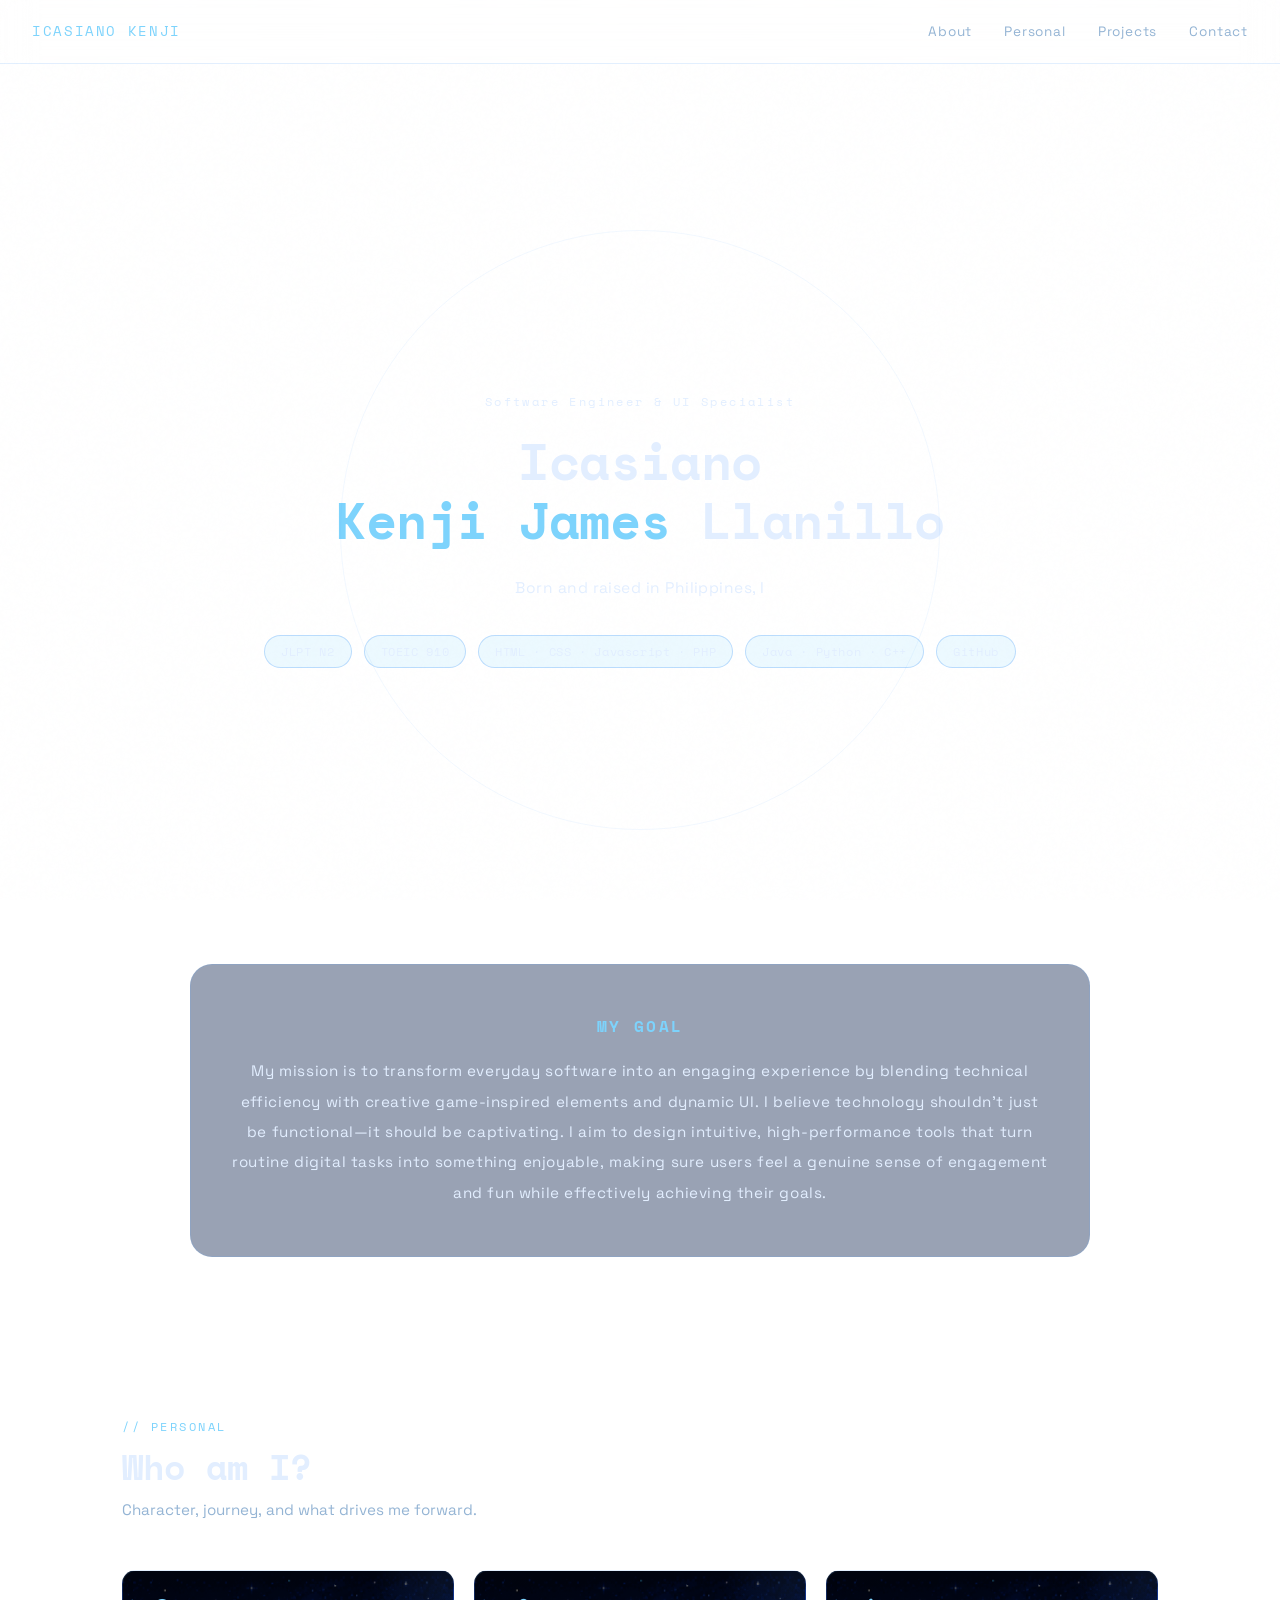
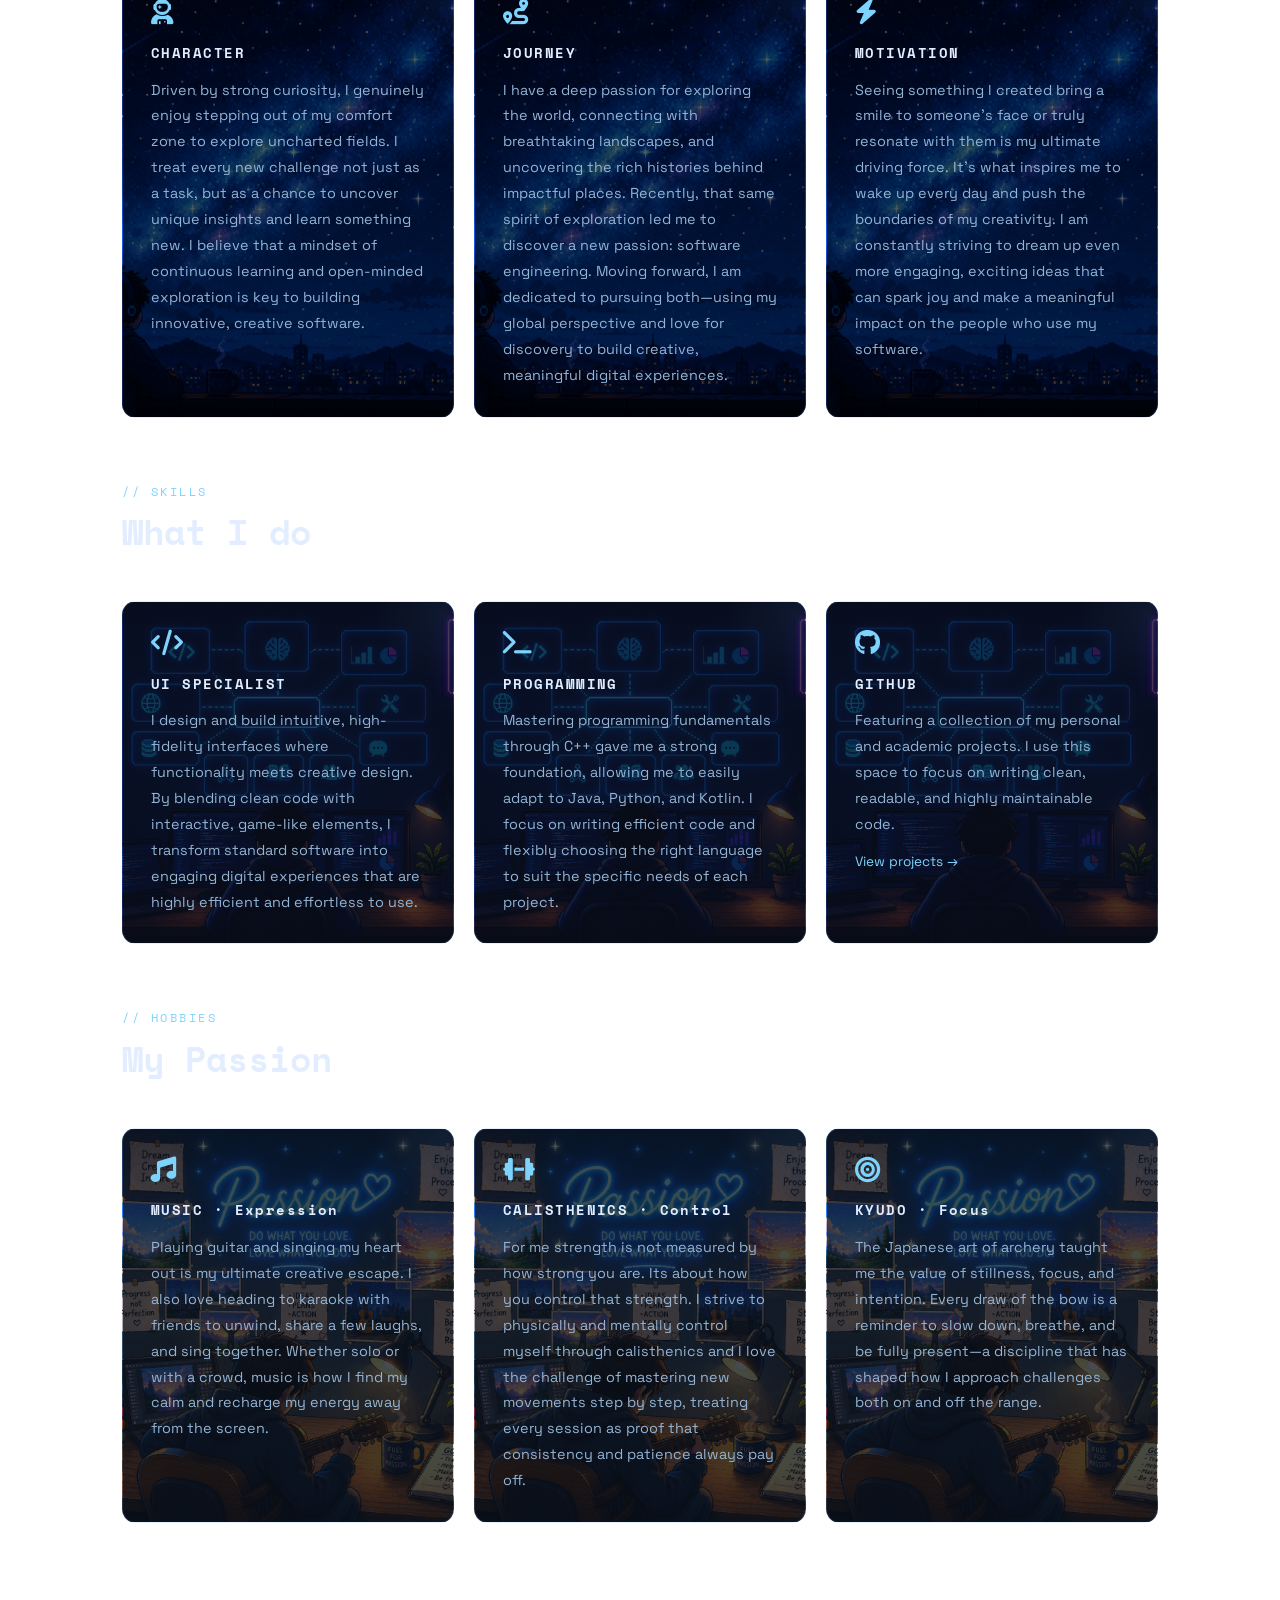
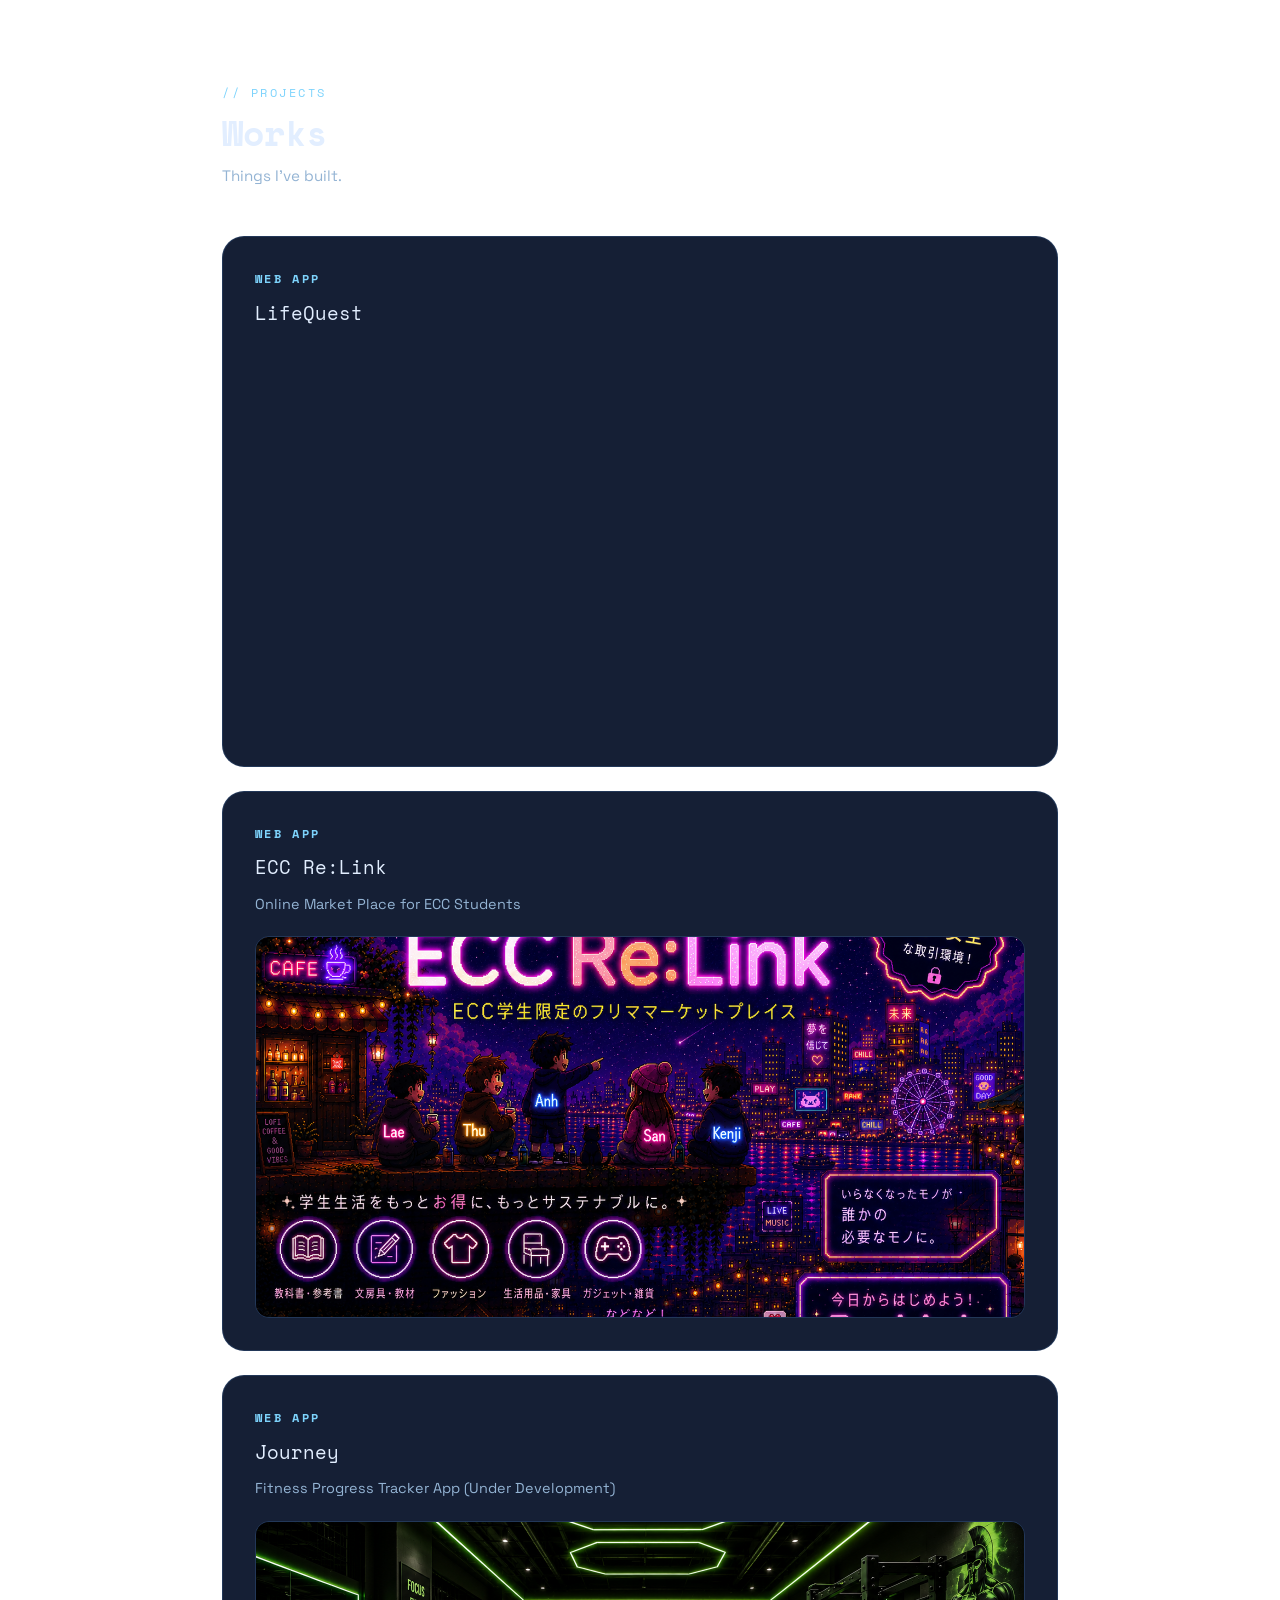
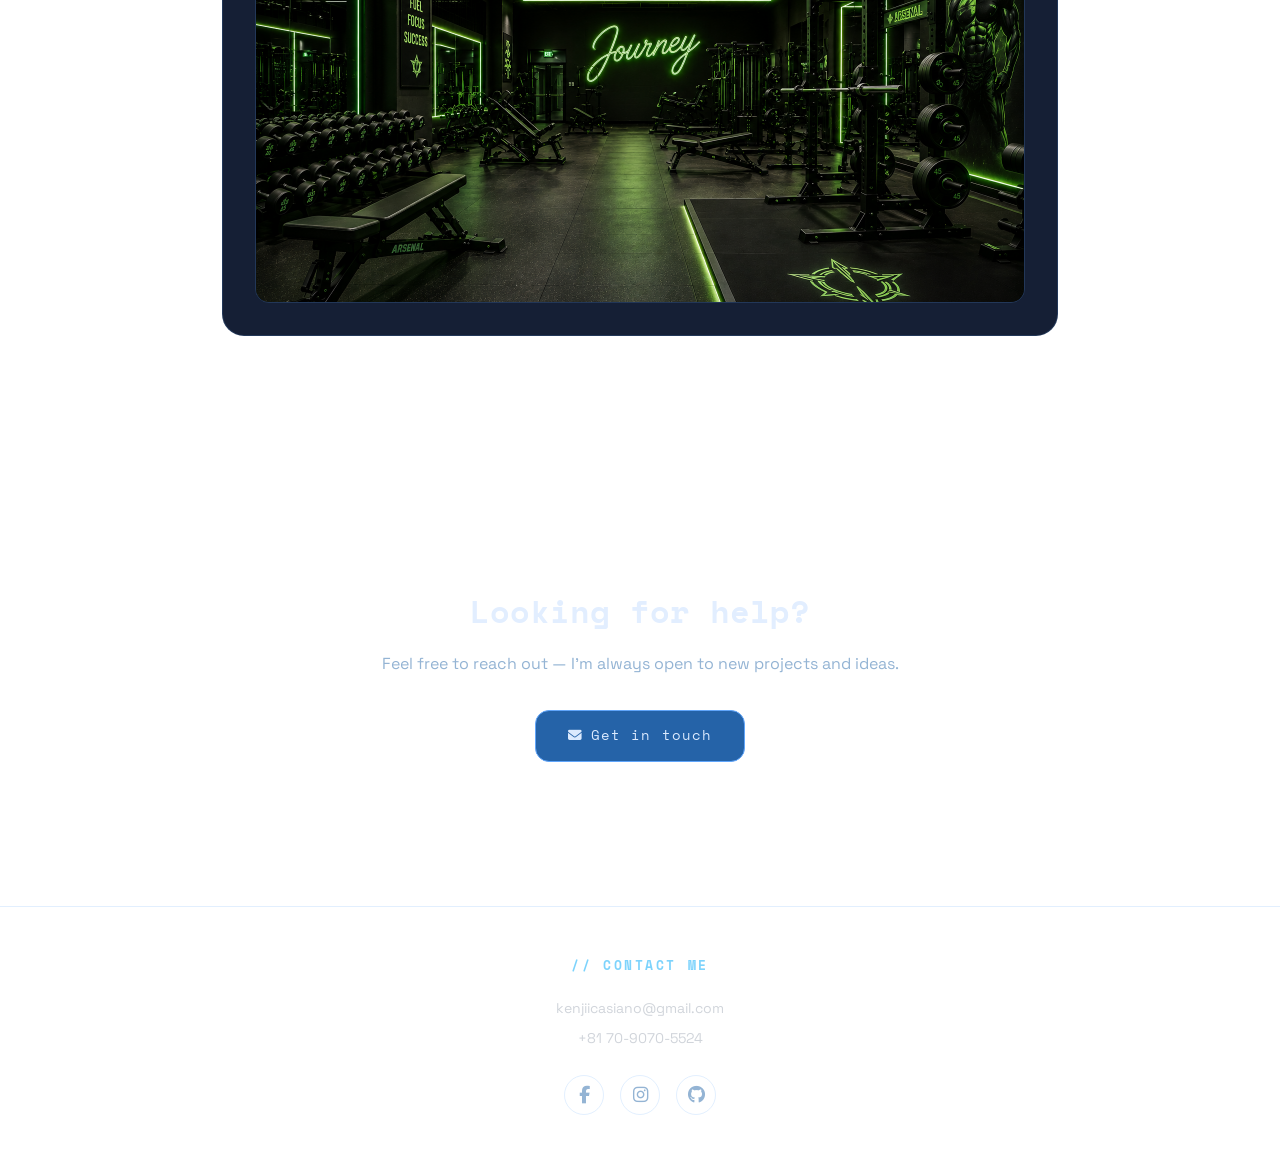
<file: index.html>
<!-- SE1B 2250539 Icasiano Kenji 2025/07/30 -->
<!DOCTYPE html>
<html lang="ja">
<head>
  <meta charset="UTF-8" />
  <meta name="viewport" content="width=device-width, initial-scale=1.0" />
  <link rel="stylesheet" href="portfolio.css" />
  <link rel="stylesheet" href="https://cdnjs.cloudflare.com/ajax/libs/font-awesome/6.5.0/css/all.min.css" />
  <title>Kenji's Portfolio</title>
</head>

<body>

  <!-- ── FULL-PAGE VIDEO BACKGROUND ────────────────────── -->
  <video class="bg-video" autoplay muted loop playsinline>
    <source src="bg.mp4" type="video/mp4" />
  </video>
  <div class="bg-overlay"></div>

  <!-- ── NAV ───────────────────────────────────────────── -->
  <header class="top-bar">
    <a href="#about" class="name-link">ICASIANO KENJI</a>
    <nav class="menu">
      <a href="#about">About</a>
      <a href="#profile">Personal</a>
      <a href="#works">Projects</a>
      <a href="#me">Contact</a>
    </nav>
  </header>

  <!-- ── HERO / ABOUT ──────────────────────────────────── -->
  <section id="about">
    <p class="hero-eyebrow">Software Engineer &amp; UI Specialist</p>

    <h1 class="hero-name">
      Icasiano<br><span>Kenji James</span> Llanillo
    </h1>

    <p class="hero-intro"
       id="hero-tagline"
       data-text="Born and raised in Philippines, I hold a Bachelor’s degree in Tourism Management from the University of the East Manila and worked as a Business Development Officer at Newport World Resorts. Now based in Japan, I decided to change career, obtained a degree in IT and work as a Software Engineer specializing in UI design. Driven by a passion for blending structure with creativity, my goal is to build software that is both highly efficient and seamlessly user-friendly.">
    </p>

    <div class="hero-badges">
      <span class="badge">JLPT N2</span>
      <span class="badge">TOEIC 910</span>
      <span class="badge">HTML · CSS · Javascript · PHP</span>
      <span class="badge">Java · Python · C++</span>
      <span class="badge">GitHub</span>
    </div>
  </section>

  <!-- ── GOAL ──────────────────────────────────────────── -->
  <div class="goals-banner reveal">
    <h2> MY GOAL</h2>
    <p>
      My mission is to transform everyday software into an engaging experience by blending technical efficiency with creative game-inspired elements and dynamic UI. I believe technology shouldn't just be functional—it should be captivating. I aim to design intuitive, high-performance tools that turn routine digital tasks into something enjoyable, making sure users feel a genuine sense of engagement and fun while effectively achieving their goals.
    </p>
  </div>

  <!-- ── PERSONAL ───────────────────────────────────────── -->
  <section id="profile">
    <p class="section-label reveal">// PERSONAL</p>
    <h2 class="section-title reveal">Who am I?</h2>
    <p class="section-sub reveal">Character, journey, and what drives me forward.</p>

    <div class="card-grid">
      <div class="card reveal">
        <i class="fas fa-user-astronaut card-icon"></i>
        <h3>CHARACTER</h3>
        <p>Driven by strong curiosity, I genuinely enjoy stepping out of my comfort zone to explore uncharted fields. I treat every new challenge not just as a task, but as a chance to uncover unique insights and learn something new. I believe that a mindset of continuous learning and open-minded exploration is key to building innovative, creative software.</p>
      </div>
      <div class="card reveal">
        <i class="fas fa-route card-icon"></i>
        <h3>JOURNEY</h3>
        <p>I have a deep passion for exploring the world, connecting with breathtaking landscapes, and uncovering the rich histories behind impactful places. Recently, that same spirit of exploration led me to discover a new passion: software engineering. Moving forward, I am dedicated to pursuing both—using my global perspective and love for discovery to build creative, meaningful digital experiences.</p>
      </div>
      <div class="card reveal">
        <i class="fas fa-bolt card-icon"></i>
        <h3>MOTIVATION</h3>
        <p>Seeing something I created bring a smile to someone's face or truly resonate with them is my ultimate driving force. It’s what inspires me to wake up every day and push the boundaries of my creativity. I am constantly striving to dream up even more engaging, exciting ideas that can spark joy and make a meaningful impact on the people who use my software.</p>
      </div>
    </div>

    <p class="section-label reveal" style="margin-top:4rem">// SKILLS</p>
    <h2 class="section-title reveal">What I do</h2>
    <p class="section-sub reveal "></p>

    <div class="card-grid">
      <div class="card skill-card reveal skills-bg ">
        <i class="fas fa-code card-icon"></i>
        <h3>UI SPECIALIST</h3>
        <p>I design and build intuitive, high-fidelity interfaces where functionality meets creative design. By blending clean code with interactive, game-like elements, I transform standard software into engaging digital experiences that are highly efficient and effortless to use.</p>
      </div>
      <div class="card skill-card reveal skills-bg">
        <i class="fas fa-terminal card-icon"></i>
        <h3>PROGRAMMING</h3>
        <p>Mastering programming fundamentals through C++ gave me a strong foundation, allowing me to easily adapt to Java, Python, and Kotlin. I focus on writing efficient code and flexibly choosing the right language to suit the specific needs of each project.</p>
      </div>
      <div class="card skill-card reveal skills-bg">
        <i class="fab fa-github card-icon"></i>
        <h3>GITHUB</h3>
        <p>Featuring a collection of my personal and academic projects. I use this space to focus on writing clean, readable, and highly maintainable code.</p>
        <a href="https://github.com/kenchad23?tab=projects" target="_blank" class="card-link">
          View projects →
        </a>
      </div>
    </div>

    <p class="section-label reveal" style="margin-top:4rem">// HOBBIES</p>
    <h2 class="section-title reveal">My Passion</h2>
    <p class="section-sub reveal"></p>

    <div class="card-grid">
      <div class="card reveal hobbies-bg">
        <i class="fas fa-music card-icon"></i>
        <h3>MUSIC · Expression</h3>
        <p>Playing guitar and singing my heart out is my ultimate creative escape. I also love heading to karaoke with friends to unwind, share a few laughs, and sing together. Whether solo or with a crowd, music is how I find my calm and recharge my energy away from the screen.</p>
      </div>
      <div class="card reveal hobbies-bg">
        <i class="fas fa-dumbbell card-icon"></i>
        <h3>CALISTHENICS · Control</h3>
        <p>For me strength is not measured by how strong you are. Its about how you control that strength. I strive to physically and mentally control myself through calisthenics and I love the challenge of mastering new movements step by step, treating every session as proof that consistency and patience always pay off.  </p>
      </div>
      <div class="card reveal hobbies-bg">
        <i class="fas fa-bullseye card-icon"></i>
        <h3>KYUDO · Focus</h3>
        <p>The Japanese art of archery taught me the value of stillness, focus, and intention. Every draw of the bow is a reminder to slow down, breathe, and be fully present—a discipline that has shaped how I approach challenges both on and off the range.</p>
      </div>
    </div>
  </section>

  <!-- ── PROJECTS ────────────────────────────────────────── -->
  <section id="works">
    <p class="section-label reveal">// PROJECTS</p>
    <h2 class="section-title reveal">Works</h2>
    <p class="section-sub reveal">Things I've built.</p>

    <div class="project-card reveal">
      <h3>WEB APP</h3>
      <p class="project-title">LifeQuest</p>
      <div class="project-video">
        <iframe
          src="https://www.youtube.com/embed/CBwhjNCjT94"
          title="LifeQuest Demo"
          allow="accelerometer; autoplay; clipboard-write; encrypted-media; gyroscope; picture-in-picture"
          allowfullscreen>
        </iframe>
      </div>
    </div>

    <div class="project-card reveal">
      <h3>WEB APP</h3>
      <p class="project-title">ECC Re:Link</p>
      <p class="project-desc">Online Market Place for ECC Students</p>
      <a class="project-image-link" href="https://click.ecc.ac.jp/ecc/chu_duyanh/ecc_relink/frontend/pages/login.html" target="_blank" rel="noopener noreferrer">
        <!-- TODO: replace src below with your own screenshot, e.g. "/ecc-relink.png" -->
        <img src="relink2.png" alt="ECC Re:Link screenshot" />
        <span class="project-image-overlay"><i class="fas fa-arrow-up-right-from-square"></i> Visit site</span>
      </a>
    </div>

    <div class="project-card reveal">
      <h3>WEB APP</h3>
      <p class="project-title">Journey</p>
     <p class="project-desc">Fitness Progress Tracker App (Under Development)</p>
      <a class="project-image-link" href="https://kenchad23.github.io/journey/" target="_blank" rel="noopener noreferrer">
        <!-- TODO: replace src below with your own screenshot, e.g. "/ecc-relink.png" -->
        <img src="loginbg.png" alt="GYM Background" />
        <span class="project-image-overlay"><i class="fas fa-arrow-up-right-from-square"></i> Visit site</span>
      </a>
    </div>
  </section>


  <!-- ── CTA ───────────────────────────────────────────── -->
  <section id="me">
    <div class="help-section reveal">
      <h2>Looking for help?</h2>
      <p>Feel free to reach out — I'm always open to new projects and ideas.</p>
      <a href="#" class="btn-primary">
        <i class="fas fa-envelope"></i> Get in touch
      </a>
    </div>
  </section>

  <!-- ── FOOTER ─────────────────────────────────────────── -->
  <footer>
    <h2>// CONTACT ME</h2>
    <p>kenjiicasiano@gmail.com</p>
    <p>+81 70-9070-5524</p>
    <div class="socials">
      <a href="https://www.facebook.com/kenjiicasiano/" target="_blank" aria-label="Facebook">
        <i class="fab fa-facebook-f"></i>
      </a>
      <a href="https://www.instagram.com/_kenn.jii/" target="_blank" aria-label="Instagram">
        <i class="fab fa-instagram"></i>
      </a>
      <a href="https://github.com/kenchad23" target="_blank" aria-label="GitHub">
        <i class="fab fa-github"></i>
      </a>
    </div>
  </footer>

  <script src="portfolio.js"></script>
</body>
</html>
</file>
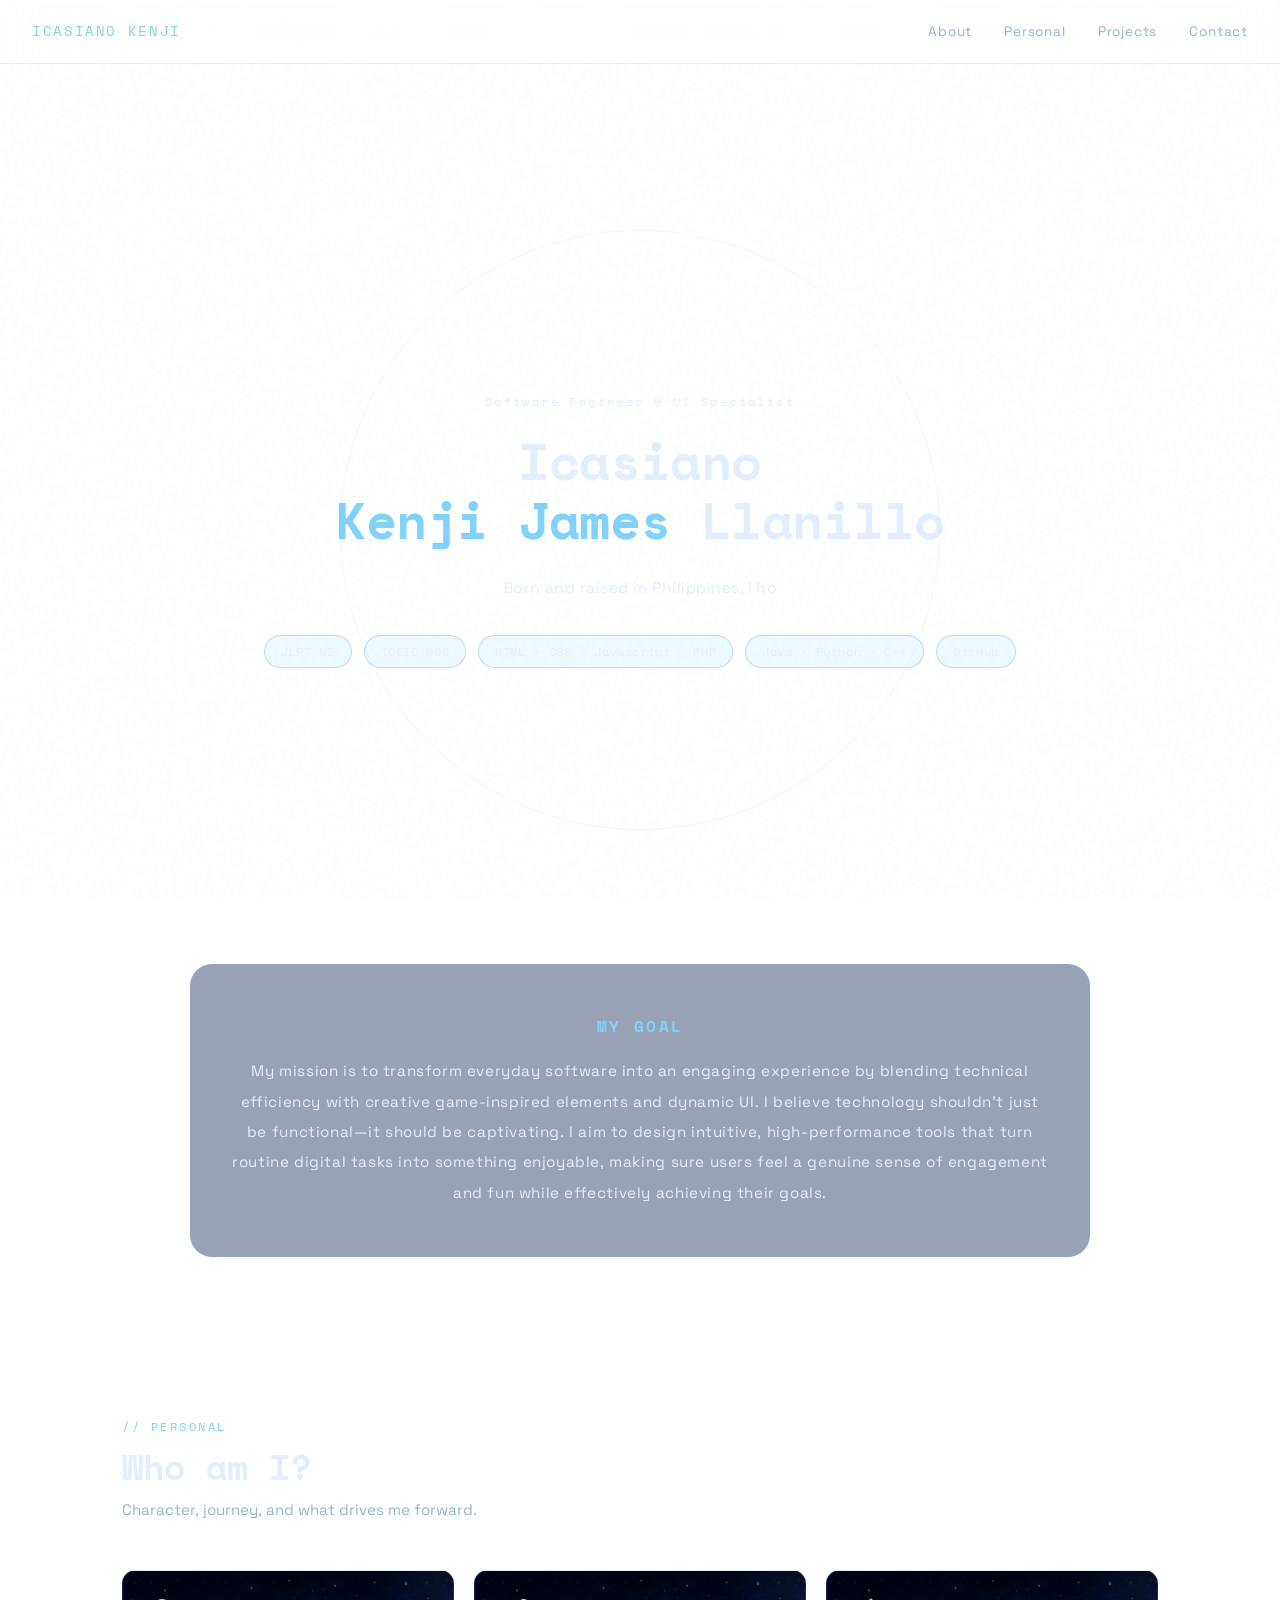
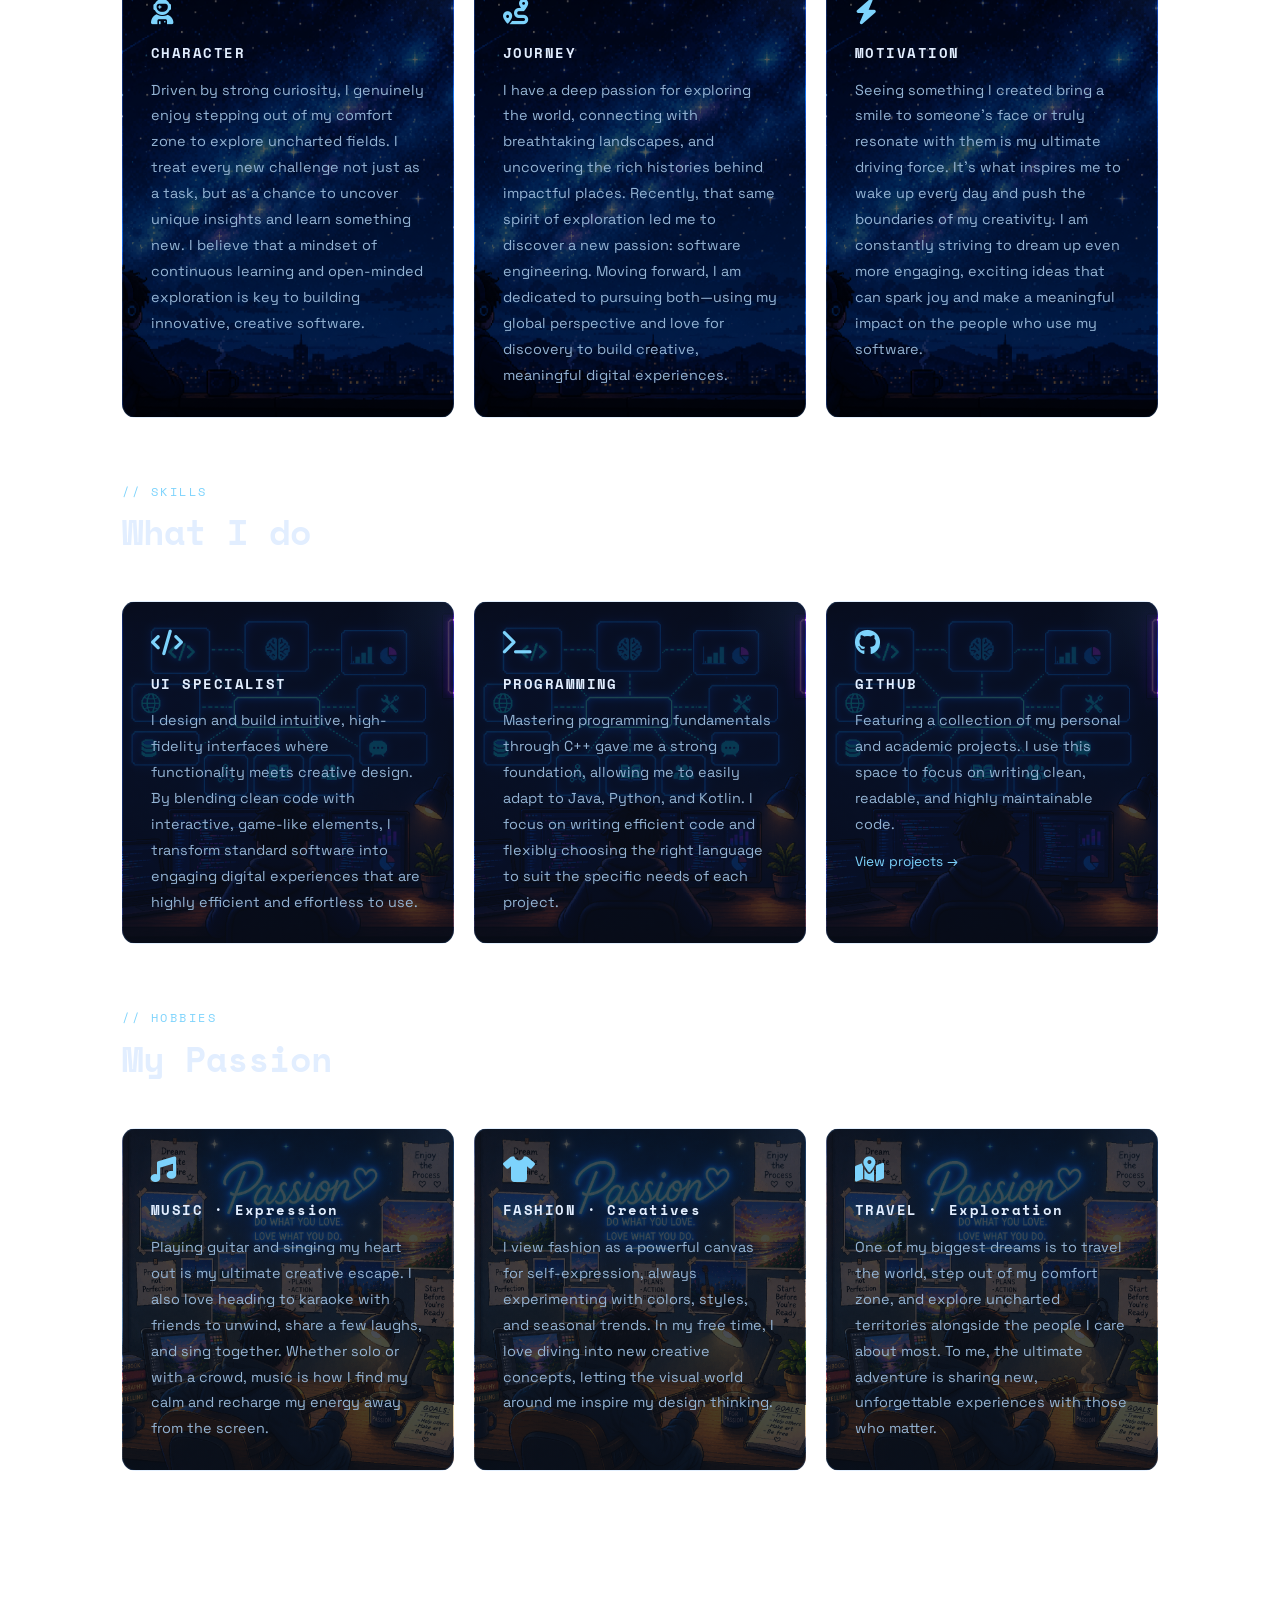
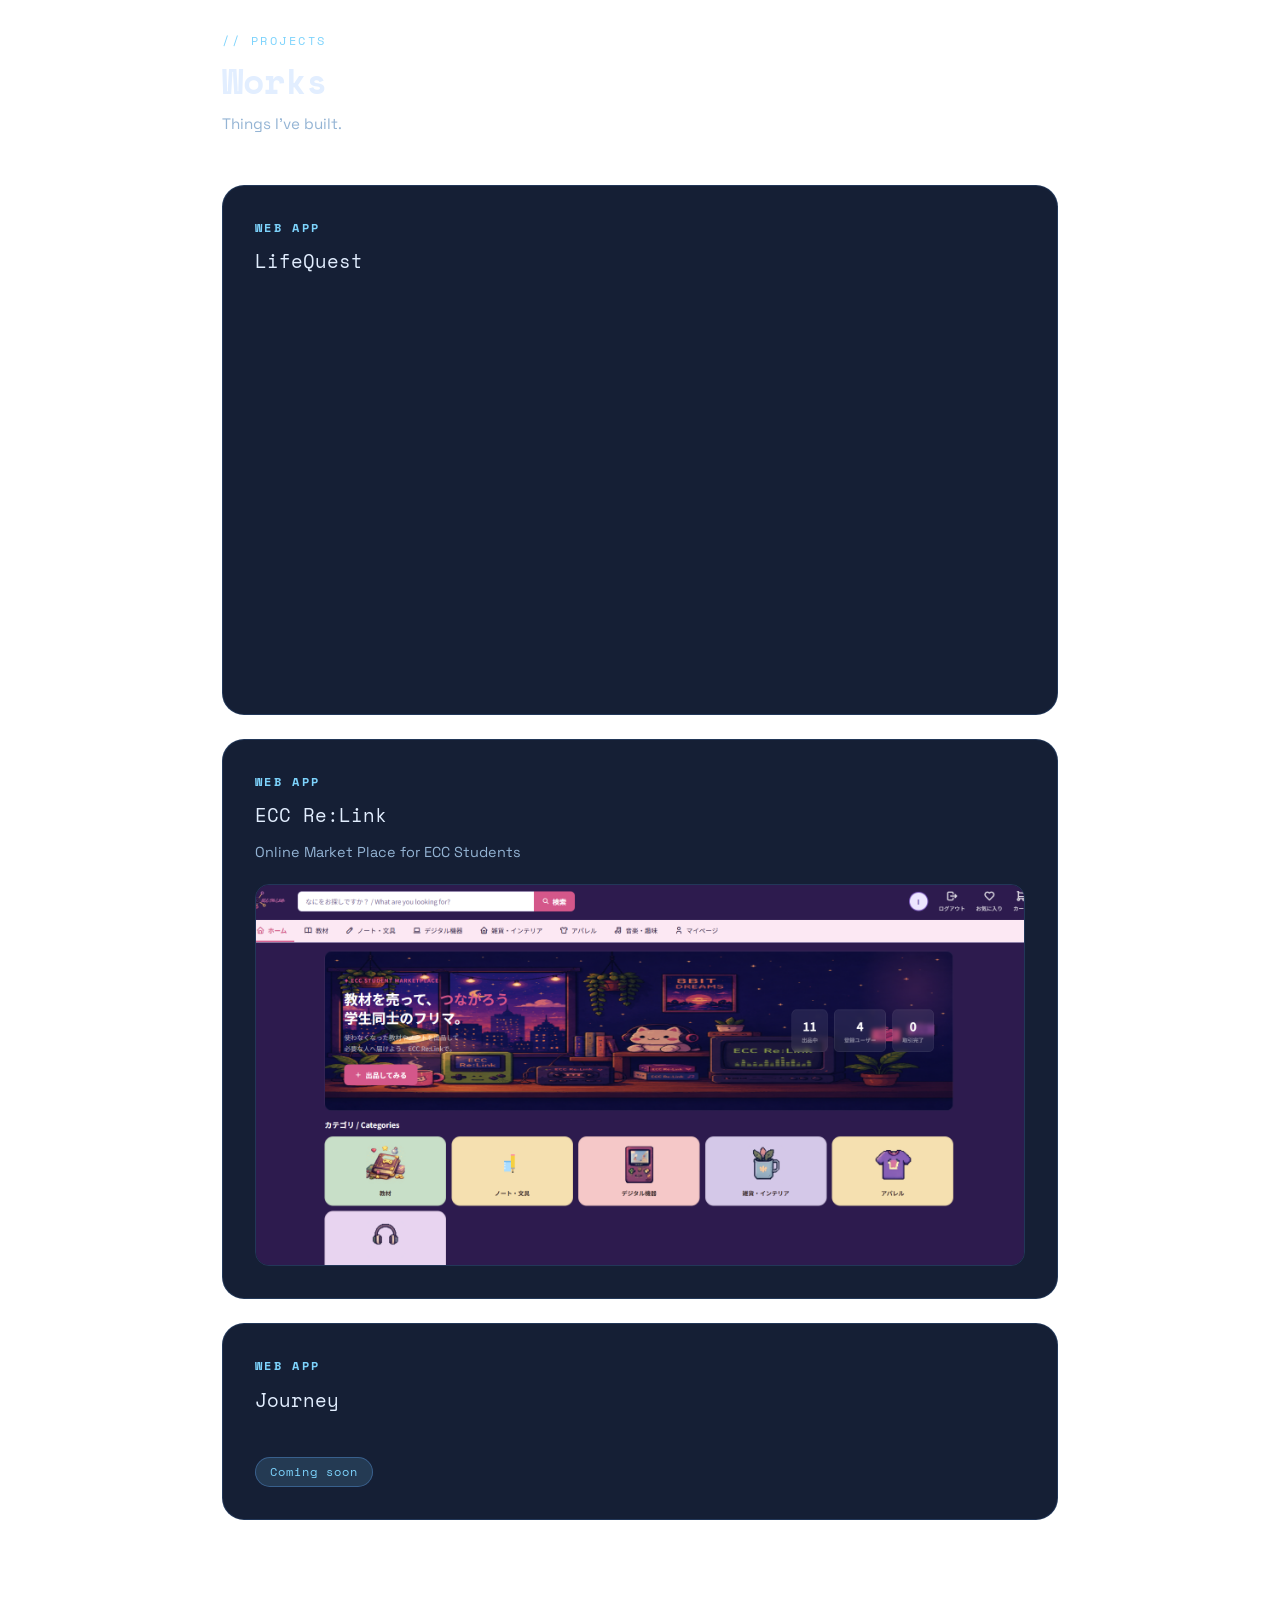
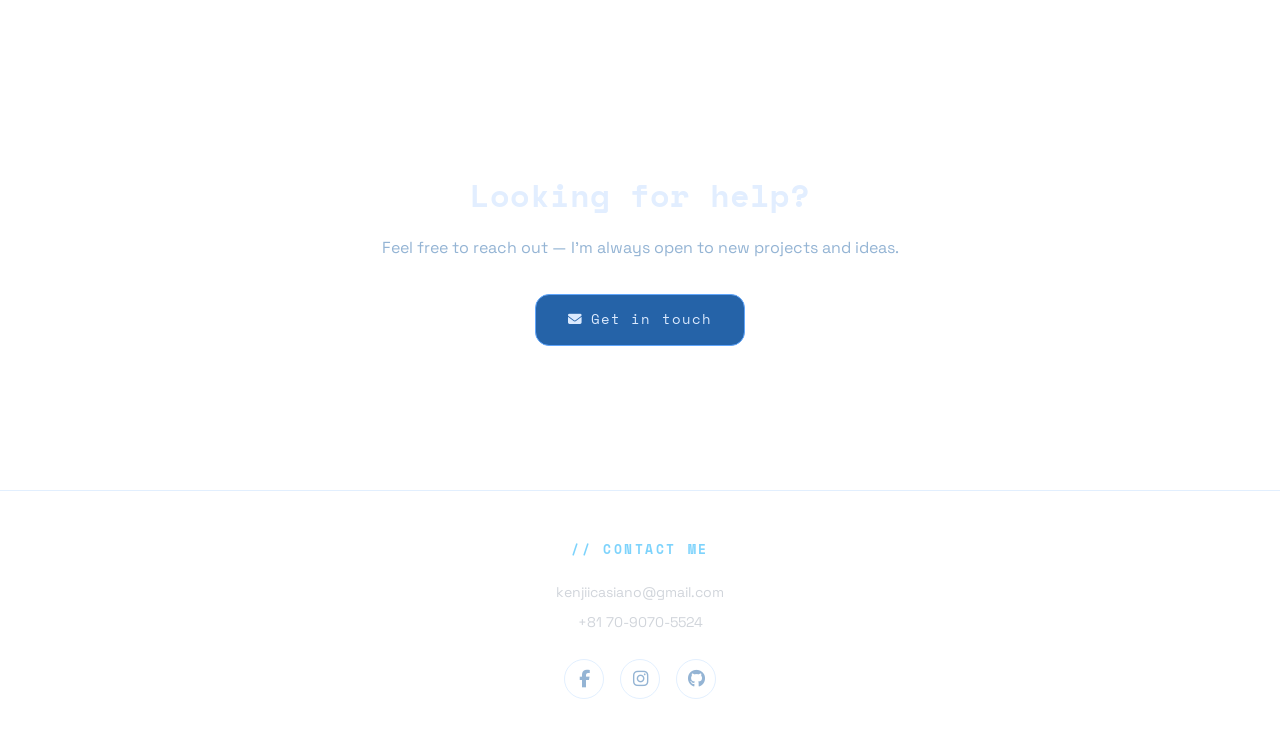
<file: portfolio.html>
<!-- SE1B 2250539 Icasiano Kenji 2025/07/30 -->
<!DOCTYPE html>
<html lang="ja">
<head>
  <meta charset="UTF-8" />
  <meta name="viewport" content="width=device-width, initial-scale=1.0" />
  <link rel="stylesheet" href="portfolio.css" />
  <link rel="stylesheet" href="https://cdnjs.cloudflare.com/ajax/libs/font-awesome/6.5.0/css/all.min.css" />
  <title>Kenji's Portfolio</title>
</head>

<body>

  <!-- ── FULL-PAGE VIDEO BACKGROUND ────────────────────── -->
  <video class="bg-video" autoplay muted loop playsinline>
    <source src="/bg.mp4" type="video/mp4" />
  </video>
  <div class="bg-overlay"></div>

  <!-- ── NAV ───────────────────────────────────────────── -->
  <header class="top-bar">
    <a href="#about" class="name-link">ICASIANO KENJI</a>
    <nav class="menu">
      <a href="#about">About</a>
      <a href="#profile">Personal</a>
      <a href="#works">Projects</a>
      <a href="#me">Contact</a>
    </nav>
  </header>

  <!-- ── HERO / ABOUT ──────────────────────────────────── -->
  <section id="about">
    <p class="hero-eyebrow">Software Engineer &amp; UI Specialist</p>

    <h1 class="hero-name">
      Icasiano<br><span>Kenji James</span> Llanillo
    </h1>

    <p class="hero-intro"
       id="hero-tagline"
       data-text="Born and raised in Philippines, I hold a Bachelor’s degree in Tourism Management from the University of the East, Manila. Now based in Japan, I work as a Software Engineer specializing in UI design. Driven by a passion for blending structure with creativity, my goal is to build software that is both highly efficient and seamlessly user-friendly.">
    </p>

    <div class="hero-badges">
      <span class="badge">JLPT N2</span>
      <span class="badge">TOEIC 900</span>
      <span class="badge">HTML · CSS · Javascript · PHP</span>
      <span class="badge">Java · Python · C++</span>
      <span class="badge">GitHub</span>
    </div>
  </section>

  <!-- ── GOAL ──────────────────────────────────────────── -->
  <div class="goals-banner reveal">
    <h2> MY GOAL</h2>
    <p>
      My mission is to transform everyday software into an engaging experience by blending technical efficiency with creative game-inspired elements and dynamic UI. I believe technology shouldn't just be functional—it should be captivating. I aim to design intuitive, high-performance tools that turn routine digital tasks into something enjoyable, making sure users feel a genuine sense of engagement and fun while effectively achieving their goals.
    </p>
  </div>

  <!-- ── PERSONAL ───────────────────────────────────────── -->
  <section id="profile">
    <p class="section-label reveal">// PERSONAL</p>
    <h2 class="section-title reveal">Who am I?</h2>
    <p class="section-sub reveal">Character, journey, and what drives me forward.</p>

    <div class="card-grid">
      <div class="card reveal">
        <i class="fas fa-user-astronaut card-icon"></i>
        <h3>CHARACTER</h3>
        <p>Driven by strong curiosity, I genuinely enjoy stepping out of my comfort zone to explore uncharted fields. I treat every new challenge not just as a task, but as a chance to uncover unique insights and learn something new. I believe that a mindset of continuous learning and open-minded exploration is key to building innovative, creative software.</p>
      </div>
      <div class="card reveal">
        <i class="fas fa-route card-icon"></i>
        <h3>JOURNEY</h3>
        <p>I have a deep passion for exploring the world, connecting with breathtaking landscapes, and uncovering the rich histories behind impactful places. Recently, that same spirit of exploration led me to discover a new passion: software engineering. Moving forward, I am dedicated to pursuing both—using my global perspective and love for discovery to build creative, meaningful digital experiences.</p>
      </div>
      <div class="card reveal">
        <i class="fas fa-bolt card-icon"></i>
        <h3>MOTIVATION</h3>
        <p>Seeing something I created bring a smile to someone's face or truly resonate with them is my ultimate driving force. It’s what inspires me to wake up every day and push the boundaries of my creativity. I am constantly striving to dream up even more engaging, exciting ideas that can spark joy and make a meaningful impact on the people who use my software.</p>
      </div>
    </div>

    <p class="section-label reveal" style="margin-top:4rem">// SKILLS</p>
    <h2 class="section-title reveal">What I do</h2>
    <p class="section-sub reveal "></p>

    <div class="card-grid">
      <div class="card skill-card reveal skills-bg ">
        <i class="fas fa-code card-icon"></i>
        <h3>UI SPECIALIST</h3>
        <p>I design and build intuitive, high-fidelity interfaces where functionality meets creative design. By blending clean code with interactive, game-like elements, I transform standard software into engaging digital experiences that are highly efficient and effortless to use.</p>
      </div>
      <div class="card skill-card reveal skills-bg">
        <i class="fas fa-terminal card-icon"></i>
        <h3>PROGRAMMING</h3>
        <p>Mastering programming fundamentals through C++ gave me a strong foundation, allowing me to easily adapt to Java, Python, and Kotlin. I focus on writing efficient code and flexibly choosing the right language to suit the specific needs of each project.</p>
      </div>
      <div class="card skill-card reveal skills-bg">
        <i class="fab fa-github card-icon"></i>
        <h3>GITHUB</h3>
        <p>Featuring a collection of my personal and academic projects. I use this space to focus on writing clean, readable, and highly maintainable code.</p>
        <a href="https://github.com/kenchad23?tab=projects" target="_blank" class="card-link">
          View projects →
        </a>
      </div>
    </div>

    <p class="section-label reveal" style="margin-top:4rem">// HOBBIES</p>
    <h2 class="section-title reveal">My Passion</h2>
    <p class="section-sub reveal"></p>

    <div class="card-grid">
      <div class="card reveal hobbies-bg">
        <i class="fas fa-music card-icon"></i>
        <h3>MUSIC · Expression</h3>
        <p>Playing guitar and singing my heart out is my ultimate creative escape. I also love heading to karaoke with friends to unwind, share a few laughs, and sing together. Whether solo or with a crowd, music is how I find my calm and recharge my energy away from the screen.</p>
      </div>
      <div class="card reveal hobbies-bg">
        <i class="fas fa-shirt card-icon"></i>
        <h3>FASHION · Creatives</h3>
        <p>I view fashion as a powerful canvas for self-expression, always experimenting with colors, styles, and seasonal trends. In my free time, I love diving into new creative concepts, letting the visual world around me inspire my design thinking.</p>
      </div>
      <div class="card reveal hobbies-bg">
        <i class="fas fa-map-marked-alt card-icon"></i>
        <h3>TRAVEL · Exploration</h3>
        <p>One of my biggest dreams is to travel the world, step out of my comfort zone, and explore uncharted territories alongside the people I care about most. To me, the ultimate adventure is sharing new, unforgettable experiences with those who matter.</p>
      </div>
    </div>
  </section>

  <!-- ── PROJECTS ────────────────────────────────────────── -->
  <section id="works">
    <p class="section-label reveal">// PROJECTS</p>
    <h2 class="section-title reveal">Works</h2>
    <p class="section-sub reveal">Things I've built.</p>

    <div class="project-card reveal">
      <h3>WEB APP</h3>
      <p class="project-title">LifeQuest</p>
      <div class="project-video">
        <iframe
          src="https://www.youtube.com/embed/CBwhjNCjT94"
          title="LifeQuest Demo"
          allow="accelerometer; autoplay; clipboard-write; encrypted-media; gyroscope; picture-in-picture"
          allowfullscreen>
        </iframe>
      </div>
    </div>

    <div class="project-card reveal">
      <h3>WEB APP</h3>
      <p class="project-title">ECC Re:Link</p>
      <p class="project-desc">Online Market Place for ECC Students</p>
      <a class="project-image-link" href="https://click.ecc.ac.jp/ecc/chu_duyanh/ecc_relink/frontend/pages/login.html" target="_blank" rel="noopener noreferrer">
        <!-- TODO: replace src below with your own screenshot, e.g. "/ecc-relink.png" -->
        <img src="/relink.png" alt="ECC Re:Link screenshot" />
        <span class="project-image-overlay"><i class="fas fa-arrow-up-right-from-square"></i> Visit site</span>
      </a>
    </div>

    <div class="project-card reveal">
      <h3>WEB APP</h3>
      <p class="project-title">Journey</p>
      <span class="coming-soon">Coming soon</span>
    </div>
  </section>


  <!-- ── CTA ───────────────────────────────────────────── -->
  <section id="me">
    <div class="help-section reveal">
      <h2>Looking for help?</h2>
      <p>Feel free to reach out — I'm always open to new projects and ideas.</p>
      <a href="#" class="btn-primary">
        <i class="fas fa-envelope"></i> Get in touch
      </a>
    </div>
  </section>

  <!-- ── FOOTER ─────────────────────────────────────────── -->
  <footer>
    <h2>// CONTACT ME</h2>
    <p>kenjiicasiano@gmail.com</p>
    <p>+81 70-9070-5524</p>
    <div class="socials">
      <a href="https://www.facebook.com/kenjiicasiano/" target="_blank" aria-label="Facebook">
        <i class="fab fa-facebook-f"></i>
      </a>
      <a href="https://www.instagram.com/_kenn.jii/" target="_blank" aria-label="Instagram">
        <i class="fab fa-instagram"></i>
      </a>
      <a href="https://github.com/kenchad23" target="_blank" aria-label="GitHub">
        <i class="fab fa-github"></i>
      </a>
    </div>
  </footer>

  <script src="portfolio.js"></script>
</body>
</html>
</file>
<file: portfolio.css>
/* SE1B 2250539 Icasiano Kenji 2025/07/30 - Lofi Blue Theme */

@import url('https://fonts.googleapis.com/css2?family=Space+Grotesk:wght@300;400;500;600&family=Space+Mono:wght@400;700&display=swap');

:root {
  --bg-deep:    #0a0f1e;
  --bg-mid:     #111827;
  --bg-card:    #151f35;
  --bg-glass:   rgba(30, 50, 90, 0.45);
  --blue-1:     #1e3a5f;
  --blue-2:     #2563a8;
  --blue-3:     #60a5fa;
  --blue-4:     #93c5fd;
  --blue-5:     #dbeafe;
  --accent:     #7dd3fc;
  --accent-dim: rgba(125, 211, 252, 0.15);
  --text-1:     #e2eeff;
  --text-2:     #94b4d4;
  --text-3:     #4a6a8a;
  --border:     rgba(96, 165, 250, 0.18);
  --border-2:   rgba(96, 165, 250, 0.35);
  --glow:       0 0 24px rgba(96, 165, 250, 0.12);
  --radius-sm:  8px;
  --radius-md:  14px;
  --radius-lg:  22px;
  --font-head:  'Space Mono', monospace;
  --font-body:  'Space Grotesk', sans-serif;
  --nav-h:      64px;
}

*, *::before, *::after {
  margin: 0;
  padding: 0;
  box-sizing: border-box;
}

html {
  scroll-behavior: smooth;
  scroll-padding-top: var(--nav-h);
}

body {
  background-color: transparent;
  color: var(--text-1);
  font-family: var(--font-body);
  font-size: 16px;
  line-height: 1.7;
  overflow-x: hidden;
}

/* ── Grain overlay ─────────────────────────────────────── */
body::before {
  content: '';
  position: fixed;
  inset: 0;
  background-image: url("data:image/svg+xml,%3Csvg viewBox='0 0 200 200' xmlns='http://www.w3.org/2000/svg'%3E%3Cfilter id='n'%3E%3CfeTurbulence type='fractalNoise' baseFrequency='0.75' numOctaves='4' stitchTiles='stitch'/%3E%3C/filter%3E%3Crect width='100%25' height='100%25' filter='url(%23n)' opacity='0.03'/%3E%3C/svg%3E");
  pointer-events: none;
  z-index: 0;
  opacity: 0.4;
}

/* ── FULL-PAGE VIDEO ───────────────────────────────────── */
.bg-video {
  position: fixed;
  inset: 0;
  width: 100%;
  height: 100%;
  object-fit: cover;
  z-index: -2;
  pointer-events: none;
}

/* dark blue tint over the video so content stays readable */
.bg-overlay {
  position: fixed;
  inset: 0;

  z-index: -1;
  pointer-events: none;
}

/* ── NAV ───────────────────────────────────────────────── */
.top-bar {

  top: 0;
  z-index: 100;
  height: var(--nav-h);
  display: flex;
  align-items: center;
  justify-content: space-between;
  padding: 0 2rem;
  background: transparent;
  backdrop-filter: blur(16px);
  -webkit-backdrop-filter: blur(16px);
  border-bottom: 1px solid var(--border);
}

.name-link {
  text-decoration: none;
  color: var(--accent);
  font-family: var(--font-head);
  font-size: 0.85rem;
  letter-spacing: 0.12em;
  transition: color 0.2s;
}
.name-link:hover { color: var(--blue-5); }

.menu {
  display: flex;
  gap: 2rem;
  list-style: none;
}
.menu a {
  text-decoration: none;
  color: var(--text-2);
  font-size: 0.85rem;
  letter-spacing: 0.06em;
  transition: color 0.2s;
  position: relative;
}
.menu a::after {
  content: '';
  position: absolute;
  bottom: -3px;
  left: 0;
  width: 0;
  height: 1px;
  background: var(--accent);
  transition: width 0.25s ease;
}
.menu a:hover { color: var(--accent); }
.menu a:hover::after { width: 100%; }

/* ── HERO / ABOUT ──────────────────────────────────────── */
#about {
  min-height: 100vh;
  display: flex;
  flex-direction: column;
  align-items: center;
  justify-content: center;
  text-align: center;
  padding: 6rem 2rem 4rem;
  position: relative;
  overflow: hidden;
}

/* ambient pulse rings */
#about::after {
  content: '';
  position: absolute;
  width: 600px;
  height: 600px;
  border-radius: 50%;
  border: 1px solid rgba(96, 165, 250, 0.08);
  animation: pulse-ring 6s ease-in-out infinite;
  pointer-events: none;
}

@keyframes pulse-ring {
  0%, 100% { transform: scale(0.85); opacity: 0.4; }
  50%       { transform: scale(1.15); opacity: 0.1; }
}

.hero-eyebrow {
  font-family: var(--font-head);
  font-size: 0.75rem;
  letter-spacing: 0.2em;
  color: #e2eeff;
  margin-bottom: 1.25rem;
  opacity: 0;
  animation: fade-up 0.7s 0.2s forwards;
}

.hero-name {
  font-family: var(--font-head);
  font-size: clamp(1.8rem, 5vw, 3.2rem);
  font-weight: 700;
  color: var(--text-1);
  letter-spacing: -0.01em;
  line-height: 1.15;
  margin-bottom: 1.5rem;
  opacity: 0;
  animation: fade-up 0.7s 0.4s forwards;
}
.hero-name span { color: var(--accent); }

.hero-intro {
  max-width: 640px;
  color: #e2eeff;
  font-size: 0.97rem;
  line-height: 1.9;
  letter-spacing: 0.03em;
  opacity: 0;
  animation: fade-up 0.7s 0.6s forwards;
}

.hero-badges {
  display: flex;
  gap: 0.75rem;
  flex-wrap: wrap;
  justify-content: center;
  margin-top: 2rem;
  opacity: 0;
  animation: fade-up 0.7s 0.8s forwards;
  
}

.badge {
  background: var(--accent-dim);
  border: 1px solid var(--border-2);
  border-radius: 100px;
  padding: 0.3rem 1rem;
  font-size: 0.78rem;
  color:  #e2eeff;
  font-family: var(--font-head);
  letter-spacing: 0.05em;
}

/* ── SECTION LAYOUT ────────────────────────────────────── */
section {
  padding: 5rem 2rem;
  max-width: 1100px;
  margin: 0 auto;
  position: relative;
  z-index: 1;
}

.section-label {
  font-family: var(--font-head);
  font-size: 0.72rem;
  letter-spacing: 0.22em;
  color: var(--accent);
  margin-bottom: 0.6rem;
  text-transform: uppercase;
}

.section-title {
  font-family: var(--font-head);
  font-size: clamp(1.6rem, 3vw, 2.2rem);
  font-weight: 700;
  color: var(--text-1);
  margin-bottom: 0.5rem;
  line-height: 1.2;
}

.section-sub {
  color: var(--text-2);
  font-size: 0.95rem;
  margin-bottom: 3rem;
}

/* ── GOAL BANNER ───────────────────────────────────────── */
.goals-banner {
  background: var(--bg-glass);
  border: 1px solid var(--border);
  border-radius: var(--radius-lg);
  padding: 3rem 2.5rem;
  max-width: 900px;
  margin: 0 auto 5rem;
  text-align: center;
  backdrop-filter: blur(8px);
  position: relative;
  z-index: 1;
}
.goals-banner h2 {
  font-family: var(--font-head);
  font-size: 1rem;
  color: var(--accent);
  letter-spacing: 0.15em;
  margin-bottom: 1rem;
}
.goals-banner p {
  color: #e2eeff;
  font-size: 0.95rem;
  line-height: 2;
  letter-spacing: 0.04em;
}

/* ── CARDS ─────────────────────────────────────────────── */
.card-grid {
  display: grid;
  grid-template-columns: repeat(auto-fit, minmax(260px, 1fr));
  gap: 1.25rem;
}

.card {
  background:
    linear-gradient(rgba(0, 0, 0, 0.65), rgba(0, 0, 0, 0.65)),
    url("galaxy.png");
  background-size: cover;
  background-position: center;
  background-repeat: no-repeat;

  border: 1px solid var(--border);
  border-radius: var(--radius-md);
  padding: 1.75rem;
  transition: border-color 0.25s, transform 0.25s, box-shadow 0.25s;
  position: relative;
  overflow: hidden;
}
.card::before {
  content: '';
  position: absolute;
  top: -60px; right: -60px;
  width: 140px; height: 140px;
  border-radius: 50%;
  background: radial-gradient(circle, rgba(96,165,250,0.08) 0%, transparent 70%);
  pointer-events: none;
}
.card:hover {
  border-color: var(--border-2);
  transform: translateY(-4px);
  box-shadow: var(--glow);
}

.card-icon {
  font-size: 1.6rem;
  margin-bottom: 1rem;
  color: var(--accent);
  display: block;
}

.card h3 {
  font-family: var(--font-head);
  font-size: 0.9rem;
  letter-spacing: 0.1em;
  color: var(--text-1);
  margin-bottom: 0.75rem;
}

.card p {
  color: var(--text-2);
  font-size: 0.9rem;
  line-height: 1.8;
}

/* ── SKILLS SECTION ────────────────────────────────────── */
.skill-card .card-link {
  color: var(--accent);
  text-decoration: none;
  font-size: 0.85rem;
  margin-top: 0.75rem;
  display: inline-flex;
  align-items: center;
  gap: 0.3rem;
  transition: gap 0.2s;
}
.skill-card .card-link:hover { gap: 0.6rem; }

.skills-bg {
  background:
    linear-gradient(rgba(10,15,25,.75), rgba(10,15,25,.75)),
    url("skills.png");

  background-size: cover;
  background-position: center;
  background-repeat: no-repeat;
}

.hobbies-bg {
  background:
    linear-gradient(rgba(10,15,25,.75), rgba(10,15,25,.75)),
    url("passion.png");

  background-size: cover;
  background-position: center;
  background-repeat: no-repeat;
}

/* ── PROJECTS ──────────────────────────────────────────── */
#works {
  max-width: 900px;
}

.project-card {
  background: var(--bg-card);
  border: 1px solid var(--border);
  border-radius: var(--radius-lg);
  padding: 2rem;
  margin-bottom: 1.5rem;
  transition: border-color 0.25s, box-shadow 0.25s;
}
.project-card:hover {
  border-color: var(--border-2);
  box-shadow: var(--glow);
}

.project-card h3 {
  font-family: var(--font-head);
  font-size: 0.72rem;
  letter-spacing: 0.2em;
  color: var(--accent);
  margin-bottom: 0.5rem;
}

.project-title {
  font-family: var(--font-head);
  font-size: 1.2rem;
  color: var(--text-1);
  margin-bottom: 1.5rem;
}

.project-desc {
  color: var(--text-2);
  font-size: 0.9rem;
  line-height: 1.7;
  margin-top: -1rem;
  margin-bottom: 1.25rem;
}

.coming-soon {
  display: inline-block;
  background: var(--accent-dim);
  border: 1px solid var(--border-2);
  border-radius: 100px;
  padding: 0.25rem 0.9rem;
  font-size: 0.75rem;
  color: var(--accent);
  font-family: var(--font-head);
  letter-spacing: 0.08em;
  margin-top: 1rem;
}

.project-video {
  border-radius: var(--radius-md);
  overflow: hidden;
  margin-top: 1rem;
}
.project-video iframe {
  width: 100%;
  height: 380px;
  border: none;
  display: block;
}

/* clickable project screenshot/thumbnail that links out to the live site */
.project-image-link {
  display: block;
  position: relative;
  border-radius: var(--radius-md);
  overflow: hidden;
  border: 1px solid var(--border);
  margin-top: 1rem;
  cursor: pointer;
  transition: border-color 0.25s, box-shadow 0.25s, transform 0.25s;
}
.project-image-link:hover {
  border-color: var(--border-2);
  box-shadow: var(--glow);
  transform: translateY(-2px);
}
.project-image-link img {
  width: 100%;
  height: 380px;
  object-fit: cover;
  display: block;
  transition: transform 0.4s ease, filter 0.4s ease;
}
.project-image-link:hover img {
  transform: scale(1.04);
  filter: brightness(0.55);
}
.project-image-overlay {
  position: absolute;
  inset: 0;
  display: flex;
  align-items: center;
  justify-content: center;
  gap: 0.5rem;
  color: var(--blue-5);
  font-family: var(--font-head);
  font-size: 0.85rem;
  letter-spacing: 0.08em;
  opacity: 0;
  transition: opacity 0.3s ease;
  pointer-events: none;
}
.project-image-link:hover .project-image-overlay {
  opacity: 1;
}

@media (max-width: 768px) {
  .project-image-link img { height: 220px; }
}

/* ── CONTACT / CTA ─────────────────────────────────────── */
.help-section {
  text-align: center;
  padding: 4rem 2rem;
  max-width: 700px;
  margin: 0 auto;
  position: relative;
  z-index: 1;
}
.help-section h2 {
  font-family: var(--font-head);
  font-size: clamp(1.4rem, 3vw, 2rem);
  color: var(--text-1);
  margin-bottom: 0.75rem;
}
.help-section p { color: var(--text-2); margin-bottom: 2rem; }

.btn-primary {
  display: inline-flex;
  align-items: center;
  gap: 0.5rem;
  padding: 0.85rem 2rem;
  background: var(--blue-2);
  border: 1px solid var(--blue-3);
  border-radius: var(--radius-md);
  color: var(--blue-5);
  font-family: var(--font-head);
  font-size: 0.85rem;
  letter-spacing: 0.08em;
  text-decoration: none;
  transition: background 0.2s, transform 0.2s, box-shadow 0.2s;
}
.btn-primary:hover {
  background: var(--blue-3);
  color: var(--bg-deep);
  transform: translateY(-2px);
  box-shadow: 0 8px 24px rgba(37, 99, 168, 0.4);
}

/* ── FOOTER ────────────────────────────────────────────── */
footer {
  background: transparent;
  border-top: 1px solid var(--border);
  padding: 3rem 2rem;
  text-align: center;
  position: relative;
  z-index: 1;
}
footer h2 {
  font-family: var(--font-head);
  font-size: 0.8rem;
  letter-spacing: 0.2em;
  color: var(--accent);
  margin-bottom: 1.25rem;
}
footer p {
  color: #d1d5db;
  font-size: 0.88rem;
  margin-bottom: 0.4rem;
}
.socials {
  display: flex;
  gap: 1rem;
  justify-content: center;
  margin-top: 1.5rem;
}
.socials a {
  display: flex;
  align-items: center;
  justify-content: center;
  width: 40px; height: 40px;
  border: 1px solid var(--border);
  border-radius: 50%;
  color: var(--text-2);
  font-size: 1.1rem;
  text-decoration: none;
  transition: border-color 0.2s, color 0.2s, transform 0.2s;
}
.socials a:hover {
  border-color: var(--accent);
  color: var(--accent);
  transform: translateY(-3px);
}
.socials img { display: none; } /* hide old img icons */

/* ── ANIMATIONS ────────────────────────────────────────── */
@keyframes fade-up {
  from { opacity: 0; transform: translateY(22px); }
  to   { opacity: 1; transform: translateY(0); }
}

.reveal {
  opacity: 0;
  transform: translateY(28px);
  transition: opacity 0.6s ease, transform 0.6s ease;
}
.reveal.visible {
  opacity: 1;
  transform: translateY(0);
}

/* staggered children */
.card-grid .card:nth-child(2) { transition-delay: 0.1s; }
.card-grid .card:nth-child(3) { transition-delay: 0.2s; }

/* lofi cassette tape cursor blink on nav active */
@media (prefers-reduced-motion: reduce) {
  .reveal, #about::after,
  .hero-eyebrow, .hero-name,
  .hero-intro, .hero-badges {
    animation: none;
    opacity: 1;
    transform: none;
    transition: none;
  }
}

/* ── RESPONSIVE ────────────────────────────────────────── */
@media (max-width: 768px) {
  .top-bar { padding: 0 1rem; }
  .menu { gap: 1.2rem; }
  .name-link { font-size: 0.7rem; }
  .menu a { font-size: 0.78rem; }
  section { padding: 3.5rem 1.25rem; }
  .project-video iframe { height: 220px; }
}

@media (max-width: 520px) {
  .menu { gap: 0.8rem; }
}
</file>
